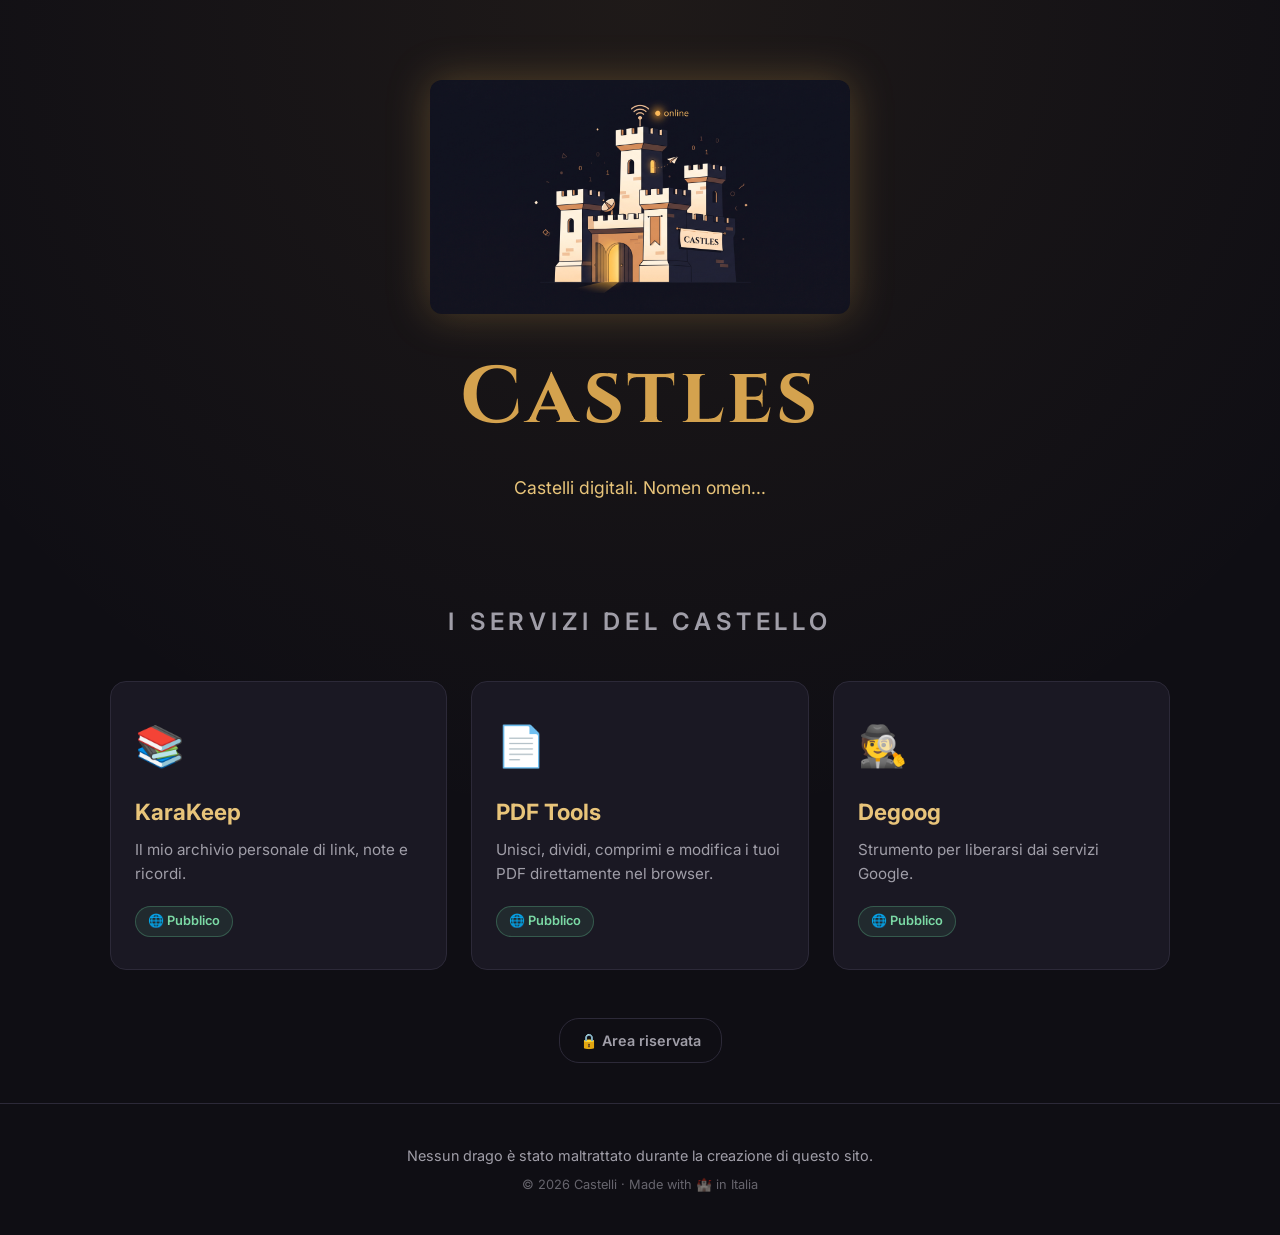
<file: index.html>
<!DOCTYPE html>
<html lang="it">
<head>
    <meta charset="UTF-8">
    <meta name="viewport" content="width=device-width, initial-scale=1.0">
    <title>Castles - Castelli digitali</title>
    <meta name="description" content="Il castello digitale dei Castelli. Servizi self-hosted e strumenti utili.">
    <link rel="stylesheet" href="style.css">
    <link rel="preconnect" href="https://fonts.googleapis.com">
    <link rel="preconnect" href="https://fonts.gstatic.com" crossorigin>
    <link href="https://fonts.googleapis.com/css2?family=Inter:wght@400;600;700;800&family=Cinzel:wght@600;700&display=swap" rel="stylesheet">
</head>
<body>

    <!-- HEADER: il castello e il titolo -->
    <header class="hero">
        <div class="hero-castle">
    <img src="castle.jpg" alt="Il castello digitale dei Castelli">
</div>
        <h1 class="hero-title">Castles</h1>
<p class="hero-subtitle">Castelli digitali. Nomen omen...</p>
    </header>

    <!-- GRIGLIA DEI SERVIZI -->
    <main class="services">
        <h2 class="services-title">I servizi del castello</h2>

        <div class="cards">

            <!-- Card 1: KaraKeep (pubblico) -->
            <a href="https://karakeep.castles.it" class="card" target="_blank" rel="noopener">
                <div class="card-icon">📚</div>
                <h3 class="card-title">KaraKeep</h3>
                <p class="card-desc">Il mio archivio personale di link, note e ricordi.</p>
                <span class="card-badge card-badge-public">🌐 Pubblico</span>
            </a>

            <!-- Card 2: PDF Tools (pubblico) -->
            <a href="https://pdftools.castles.it" class="card" target="_blank" rel="noopener">
                <div class="card-icon">📄</div>
                <h3 class="card-title">PDF Tools</h3>
                <p class="card-desc">Unisci, dividi, comprimi e modifica i tuoi PDF direttamente nel browser.</p>
                <span class="card-badge card-badge-public">🌐 Pubblico</span>
            </a>

            <!-- Card 3: Degoog (pubblico) -->
            <a href="https://degoog.castles.it" class="card" target="_blank" rel="noopener">
                <div class="card-icon">🕵️</div>
                <h3 class="card-title">Degoog</h3>
                <p class="card-desc">Strumento per liberarsi dai servizi Google.</p>
                <span class="card-badge card-badge-public">🌐 Pubblico</span>
            </a>

        </div>

        <div class="private-link-wrap">
            <a href="privato.html" class="private-link">🔒 Area riservata</a>
        </div>
    </main>

    <!-- FOOTER -->
    <footer class="footer">
        <p>Nessun drago è stato maltrattato durante la creazione di questo sito.</p>
        <p class="footer-small">© 2026 Castelli · Made with 🏰 in Italia</p>
    </footer>

</body>
</html>
</file>
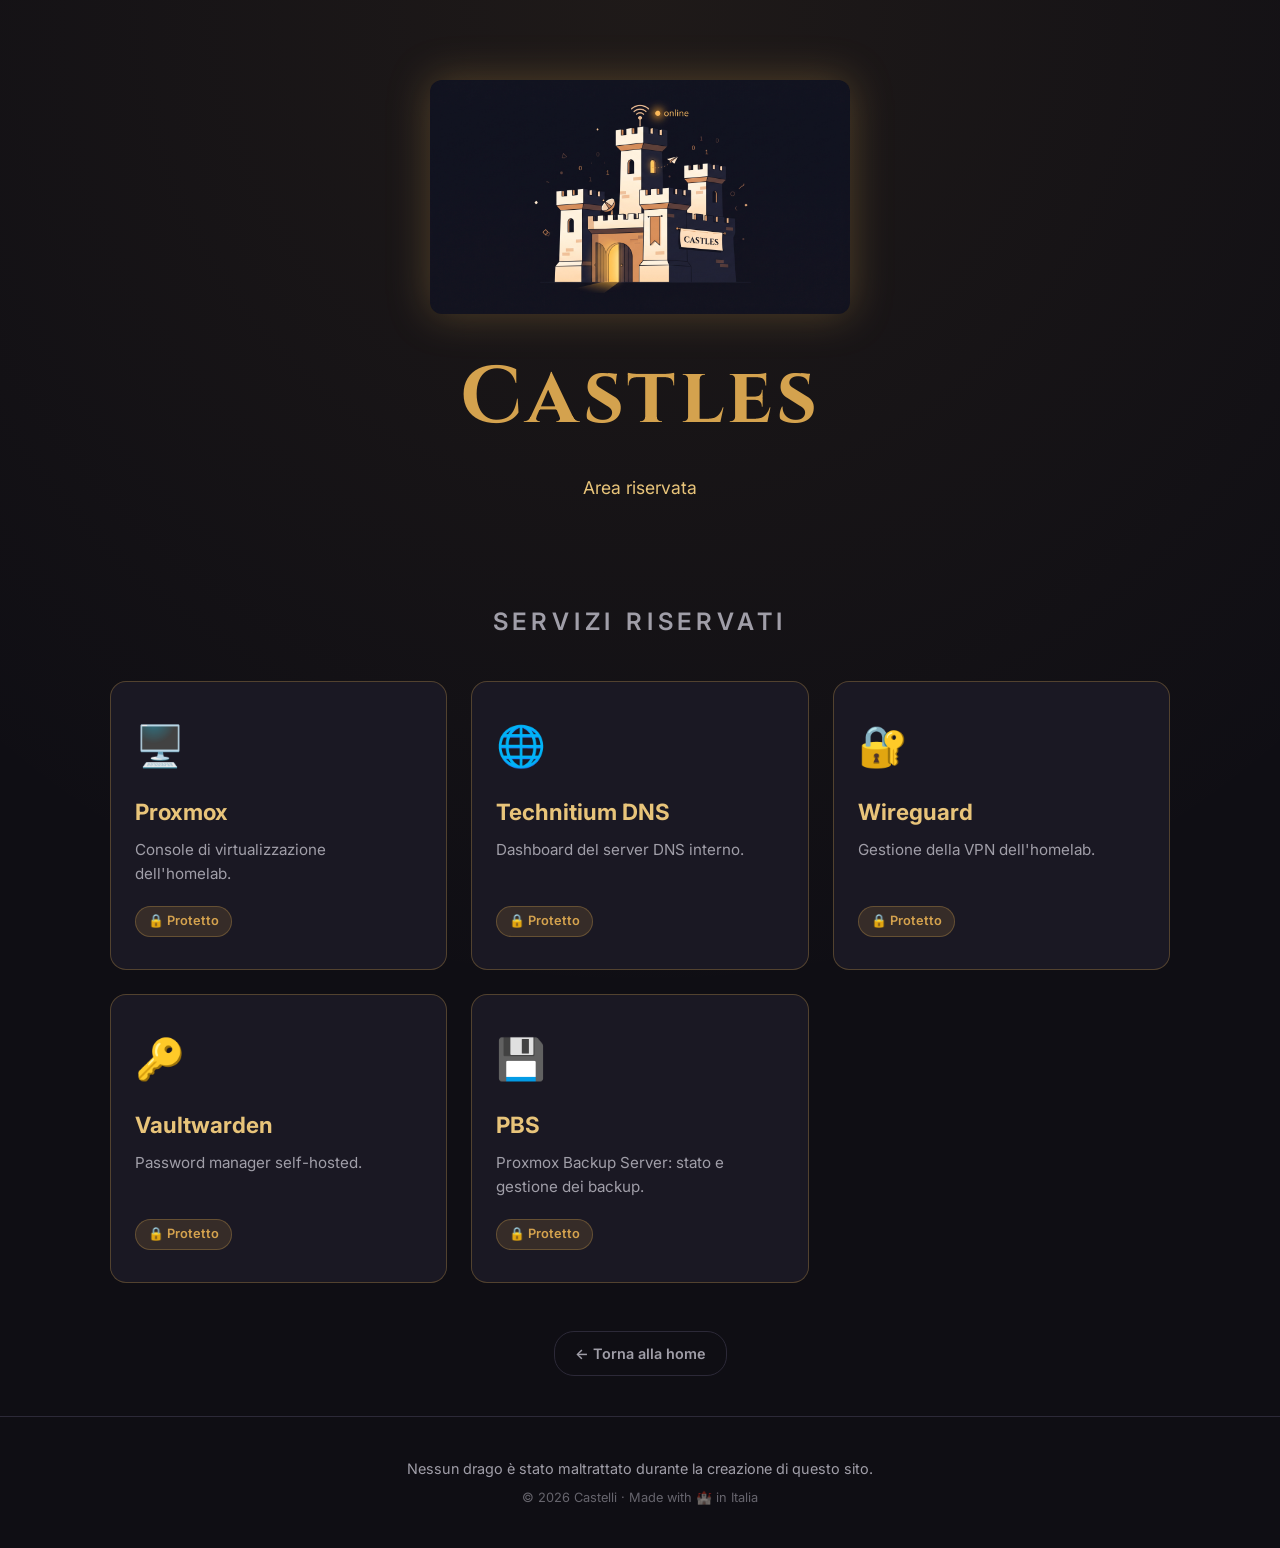
<file: privato.html>
<!DOCTYPE html>
<html lang="it">
<head>
    <meta charset="UTF-8">
    <meta name="viewport" content="width=device-width, initial-scale=1.0">
    <title>Castles - Area riservata</title>
    <meta name="robots" content="noindex, nofollow">
    <link rel="stylesheet" href="style.css">
    <link rel="preconnect" href="https://fonts.googleapis.com">
    <link rel="preconnect" href="https://fonts.gstatic.com" crossorigin>
    <link href="https://fonts.googleapis.com/css2?family=Inter:wght@400;600;700;800&family=Cinzel:wght@600;700&display=swap" rel="stylesheet">
</head>
<body>

    <!-- HEADER -->
    <header class="hero">
        <div class="hero-castle">
            <img src="castle.jpg" alt="Il castello digitale dei Castelli">
        </div>
        <h1 class="hero-title">Castles</h1>
        <p class="hero-subtitle">Area riservata</p>
    </header>

    <!-- GRIGLIA DEI SERVIZI SENSIBILI -->
    <main class="services">
        <h2 class="services-title">Servizi riservati</h2>

        <div class="cards">

            <!-- Card: Proxmox -->
            <a href="https://proxmox.castles.it" class="card card-private" target="_blank" rel="noopener">
                <div class="card-icon">🖥️</div>
                <h3 class="card-title">Proxmox</h3>
                <p class="card-desc">Console di virtualizzazione dell'homelab.</p>
                <span class="card-badge">🔒 Protetto</span>
            </a>

            <!-- Card: Technitium -->
            <a href="https://technitiumdns.castles.it" class="card card-private" target="_blank" rel="noopener">
                <div class="card-icon">🌐</div>
                <h3 class="card-title">Technitium DNS</h3>
                <p class="card-desc">Dashboard del server DNS interno.</p>
                <span class="card-badge">🔒 Protetto</span>
            </a>

            <!-- Card: Wireguard -->
            <a href="https://wgdashboard.castles.it/" class="card card-private" target="_blank" rel="noopener">
                <div class="card-icon">🔐</div>
                <h3 class="card-title">Wireguard</h3>
                <p class="card-desc">Gestione della VPN dell'homelab.</p>
                <span class="card-badge">🔒 Protetto</span>
            </a>

            <!-- Card: Vaultwarden -->
            <a href="https://vaultwarden.castles.it" class="card card-private" target="_blank" rel="noopener">
                <div class="card-icon">🔑</div>
                <h3 class="card-title">Vaultwarden</h3>
                <p class="card-desc">Password manager self-hosted.</p>
                <span class="card-badge">🔒 Protetto</span>
            </a>

            <!-- Card: PBS -->
            <a href="https://pbs.castles.it" class="card card-private" target="_blank" rel="noopener">
                <div class="card-icon">💾</div>
                <h3 class="card-title">PBS</h3>
                <p class="card-desc">Proxmox Backup Server: stato e gestione dei backup.</p>
                <span class="card-badge">🔒 Protetto</span>
            </a>

        </div>

        <div class="private-link-wrap">
            <a href="index.html" class="private-link">← Torna alla home</a>
        </div>
    </main>

    <!-- FOOTER -->
    <footer class="footer">
        <p>Nessun drago è stato maltrattato durante la creazione di questo sito.</p>
        <p class="footer-small">© 2026 Castelli · Made with 🏰 in Italia</p>
    </footer>

</body>
</html>
</file>
<file: style.css>
/* RESET BASE */
* {
    margin: 0;
    padding: 0;
    box-sizing: border-box;
}

/* VARIABILI COLORE */
:root {
    --bg: #0f0e14;
    --bg-card: #1a1823;
    --bg-card-hover: #232030;
    --text: #f0eee8;
    --text-muted: #a09ea8;
    --accent: #d4a24e;      /* oro caldo */
    --accent-soft: #e8c47a;
    --border: #2c2938;
}

/* BODY */
body {
    font-family: 'Inter', sans-serif;
    background: var(--bg);
    color: var(--text);
    line-height: 1.6;
    min-height: 100vh;
    display: flex;
    flex-direction: column;
    background-image: radial-gradient(circle at 50% 0%, rgba(212, 162, 78, 0.08) 0%, transparent 60%);
}

/* HEADER / HERO */
.hero {
    text-align: center;
    padding: 80px 20px 60px;
}

.hero-castle {
    font-size: 5rem;
    line-height: 1;
    margin-bottom: 20px;
    filter: drop-shadow(0 0 20px rgba(212, 162, 78, 0.3));
}

.hero-title {
    font-family: 'Cinzel', serif;
    font-size: clamp(3rem, 8vw, 5rem);
    font-weight: 700;
    color: var(--accent);
    letter-spacing: 0.05em;
    margin-bottom: 12px;
}

.hero-subtitle {
    font-size: 1.1rem;
    color: var(--accent-soft);
    max-width: 500px;
    margin: 0 auto;
}

/* SERVIZI */
.services {
    flex: 1;
    max-width: 1100px;
    margin: 0 auto;
    padding: 40px 20px;
    width: 100%;
}

.services-title {
    text-align: center;
    font-size: 1.5rem;
    font-weight: 600;
    color: var(--text-muted);
    text-transform: uppercase;
    letter-spacing: 0.2em;
    margin-bottom: 40px;
}

.cards {
    display: grid;
    grid-template-columns: repeat(auto-fit, minmax(280px, 1fr));
    gap: 24px;
}

/* CARD */
.card {
    background: var(--bg-card);
    border: 1px solid var(--border);
    border-radius: 16px;
    padding: 32px 24px;
    text-decoration: none;
    color: var(--text);
    transition: all 0.25s ease;
    display: flex;
    flex-direction: column;
    align-items: flex-start;
    position: relative;
}

.card:hover {
    background: var(--bg-card-hover);
    border-color: var(--accent);
    transform: translateY(-4px);
    box-shadow: 0 12px 30px rgba(212, 162, 78, 0.15);
}

.card-private {
    border-color: rgba(212, 162, 78, 0.3);
}

.card-icon {
    font-size: 2.5rem;
    margin-bottom: 16px;
}

.card-title {
    font-size: 1.4rem;
    font-weight: 700;
    margin-bottom: 8px;
    color: var(--accent-soft);
}

.card-desc {
    font-size: 0.95rem;
    color: var(--text-muted);
    margin-bottom: 20px;
    flex: 1;
}

.card-badge {
    font-size: 0.8rem;
    padding: 4px 12px;
    border-radius: 20px;
    background: rgba(212, 162, 78, 0.15);
    color: var(--accent);
    border: 1px solid rgba(212, 162, 78, 0.3);
    font-weight: 600;
}

.card-badge-public {
    background: rgba(100, 200, 150, 0.1);
    color: #7bd9a5;
    border-color: rgba(100, 200, 150, 0.3);
}

/* LINK AREA RISERVATA */
.private-link-wrap {
    text-align: center;
    margin-top: 48px;
}

.private-link {
    display: inline-flex;
    align-items: center;
    gap: 8px;
    font-size: 0.9rem;
    font-weight: 600;
    color: var(--text-muted);
    text-decoration: none;
    padding: 10px 20px;
    border: 1px solid var(--border);
    border-radius: 20px;
    transition: all 0.25s ease;
}

.private-link:hover {
    color: var(--accent);
    border-color: var(--accent);
    background: rgba(212, 162, 78, 0.08);
}

/* FOOTER */
.footer {
    text-align: center;
    padding: 40px 20px;
    border-top: 1px solid var(--border);
    color: var(--text-muted);
    font-size: 0.9rem;
}

.footer-small {
    margin-top: 8px;
    font-size: 0.8rem;
    opacity: 0.6;
}

/* RESPONSIVE */
@media (max-width: 600px) {
    .hero {
        padding: 60px 20px 40px;
    }
    .hero-castle {
        font-size: 3.5rem;
    }
    .cards {
        grid-template-columns: 1fr;
    }
}
/* Immagine del castello */
.hero-castle img {
    max-width: 100%;
    width: 420px;
    height: auto;
    display: block;
    margin: 0 auto;
    border-radius: 12px;
}
</file>
